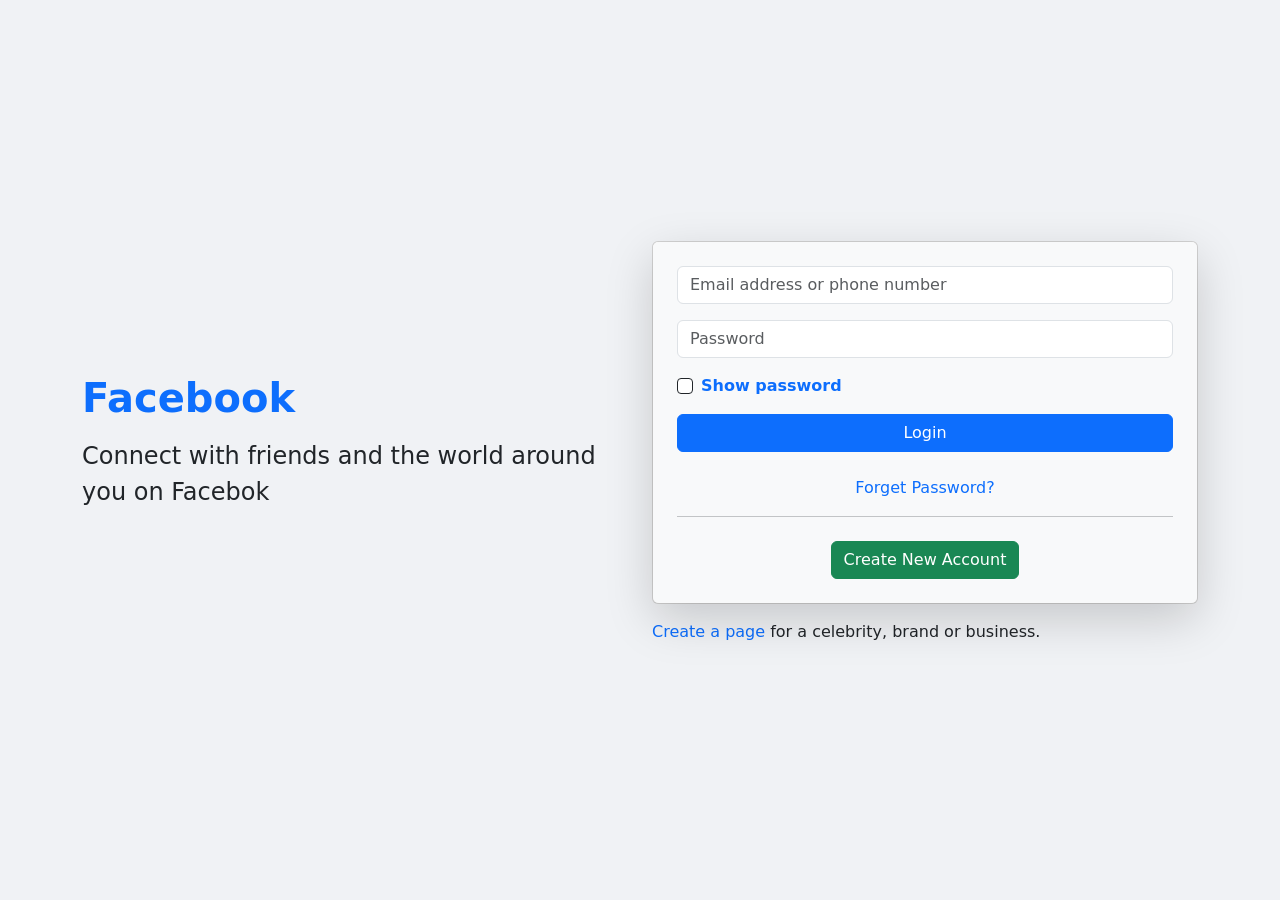
<file: index.html>
<!DOCTYPE html>
<html lang="en">
<head>
    <meta charset="UTF-8">
    <meta name="viewport" content="width=device-width, initial-scale=1.0">
    <title>Facebook</title>
    <link rel="stylesheet" href="bootstrap/bootstrap.min.css">
    <link rel="stylesheet" href="all.min.css">
    <link rel="stylesheet" href="styles.css">
</head>
<body>
    <div class="container">
        <div class="row align-items-center"style="min-height: 100vh;">
            <div class="col-md-6">
                <h1 class="text-primary fw-bold mb-3">Facebook</h1>
                <p class="fs-4">Connect with friends and the world around you on Facebok</p>
            </div>
            <div class="col-md-6">
                <div class="card w-100">
                    <div class="card-body shadow-lg bg-body-tertiary rounded p-4">
                        <div class="mb-3">
                            <input type="email" class="form-control" placeholder="Email address or phone number">
                        </div>
                        <div class="mb-3">
                            <input type="password" class="form-control" placeholder="Password">
                        </div>
                        <div class="form-check mb-3">
                            <input class="form-check-input border-dark" type="checkbox" value="" id="checkDefault">
                            <label class="form-check-label text-primary fs-6 fw-bold" for="checkDefault">
                                Show password
                            </label>
                        </div>
                        <div class="d-grid">
                            <a href="#" class="btn btn-primary ">Login</a>
                        </div>
                        <div class="text-center">
                            <p class="mt-4 text-primary">Forget Password?</p>
                            <hr>
                            <button type="button" class="btn btn-success mt-2" onclick="window.location.href='signup.html'">Create New Account</button>
                        </div>
                        
                    </div>
                </div>
                <p class="mt-3"><span class="text-primary">Create a page</span> for a celebrity, brand or business.</p>
            </div>
        </div>
    </div>

    <script src="bootstrap/bootstrap.bundle.min.js"></script>
</body>
</html>
</file>
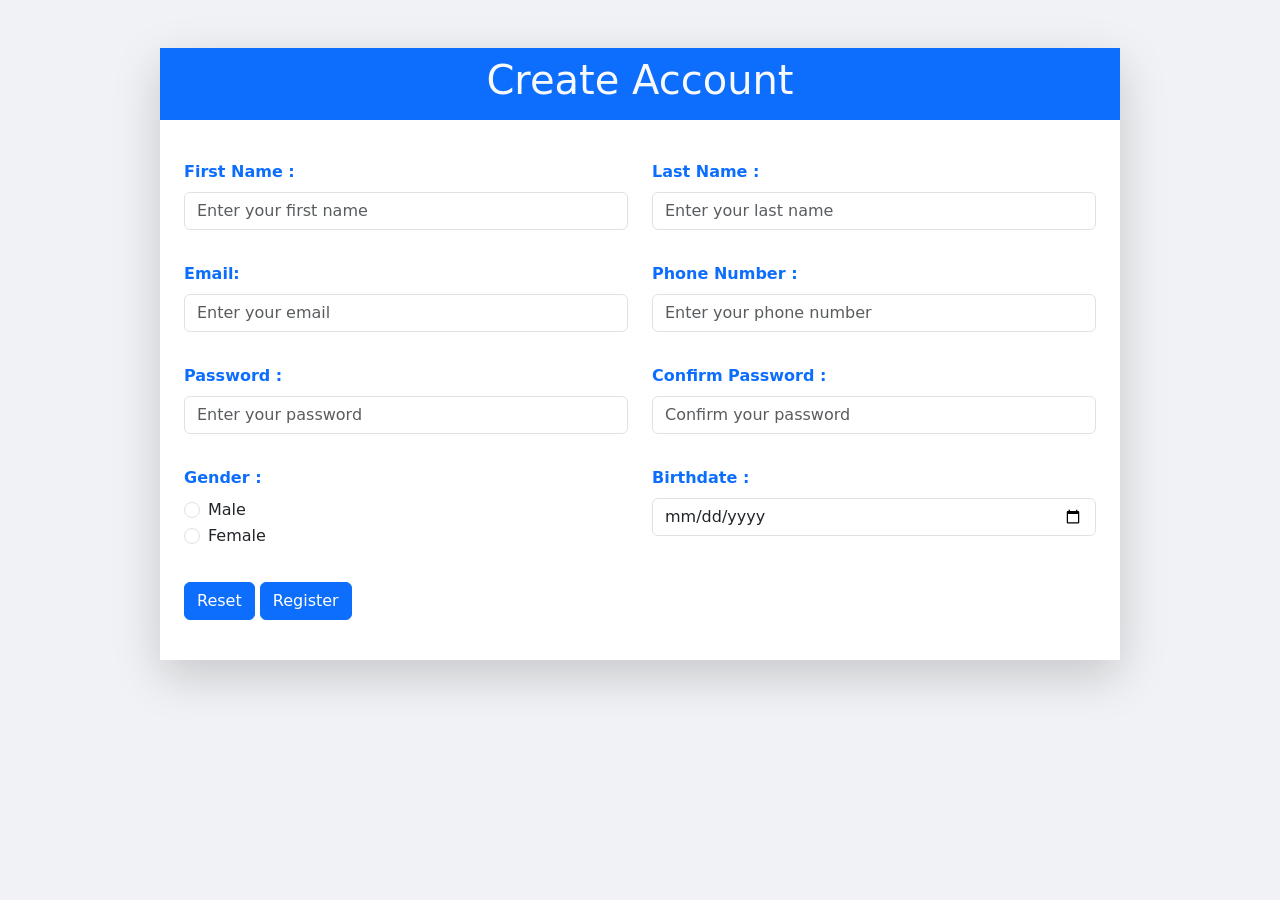
<file: signup.html>
<!DOCTYPE html>
<html lang="en">
<head>
    <meta charset="UTF-8">
    <meta name="viewport" content="width=device-width, initial-scale=1.0">
    <title>Facebook</title>
    <link rel="stylesheet" href="bootstrap/bootstrap.min.css">
    <link rel="stylesheet" href="all.min.css">
    <link rel="stylesheet" href="styles.css">
</head>
<body>
    <div class="container shadow-lg rounded mt-5 w-75">
        <div class="row ">
            <div class="bg-primary text-light text-center py-2">
                <h1>Create Account</h1>
            </div>
            <div class="bg-white p-4">
                <form onsubmit="return validateForm()" action="home.html">
                    <div class="row">
                        <div class="col-md-6 my-3">
                            <label for="exampleFormControlInput1" class="firstNameLabel form-label text-primary fw-bold">First Name :</label>
                            <input type="text" class="form-control firstNameInput" placeholder="Enter your first name">
                        </div>
                        <div class="col-md-6 my-3">
                            <label for="exampleFormControlInput1" class="lastNameLabel form-label text-primary fw-bold">Last Name :</label>
                            <input type="text" class="form-control lastNameInput" placeholder="Enter your last name">
                        </div>
                    </div>
                    <div class="row">
                        <div class="col-md-6 my-3">
                            <label for="exampleFormControlInput1" class="emailLabel form-label text-primary fw-bold">Email:</label>
                            <input type="email" class="form-control emailInput" placeholder="Enter your email">
                        </div>
                        <div class="col-md-6 my-3">
                            <label for="exampleFormControlInput1" class="phoneLabel form-label text-primary fw-bold">Phone Number :</label>
                            <input type="text" class="phoneInput form-control" placeholder="Enter your phone number">
                        </div>
                    </div>
                    <div class="row">
                        <div class="col-md-6 my-3">
                            <label for="exampleFormControlInput1" class="passLabel form-label text-primary fw-bold">Password :</label>
                            <input type="password" class="passInput form-control" placeholder="Enter your password">
                        </div>
                        <div class="col-md-6 my-3">
                            <label for="exampleFormControlInput1" class="confirmPassLabel form-label text-primary fw-bold">Confirm Password :</label>
                            <input type="password" class="confirmPassInput form-control" placeholder="Confirm your password">
                        </div>
                    </div>
                    <div class="row">
                        <div class="col-md-6 my-3">
                            <label for="exampleFormControlInput1" class="genderLabel form-label text-primary fw-bold">Gender :</label>
                            <div class="form-check">
                                <input class="maleCheck form-check-input" type="radio" name="radioDefault">
                                <label class="form-check-label" for="radioDefault1">
                                    Male
                                </label>
                            </div>
                            <div class="form-check">
                                <input class="femaleCheck form-check-input" type="radio" name="radioDefault">
                                <label class="form-check-label" for="radioDefault1">
                                    Female
                                </label>
                            </div>
                        </div>
                        <div class="col-md-6 my-3">
                            <label for="exampleFormControlInput1" class="dateLabel form-label text-primary fw-bold">Birthdate :</label>
                            <input type="date" class="dateInput form-control" id="birthdate" name="birthdate">
                        </div>
                    </div>
                    <div class="col-md-6 my-3">
                        <input class="btn btn-primary" type="reset" value="Reset">
                        <input class="btn btn-primary" type="submit" value="Register">
                    </div>
                </form>
            </div>
        </div>
    </div>
    
    <script src="bootstrap/bootstrap.bundle.min.js"></script>
    <script src="index.js"></script>
</body>
</file>
<file: styles.css>
* {
    margin: 0;
    padding: 0;
    box-sizing: border-box;
}
body{
    background-color: #f0f2f5;;
}
</file>
